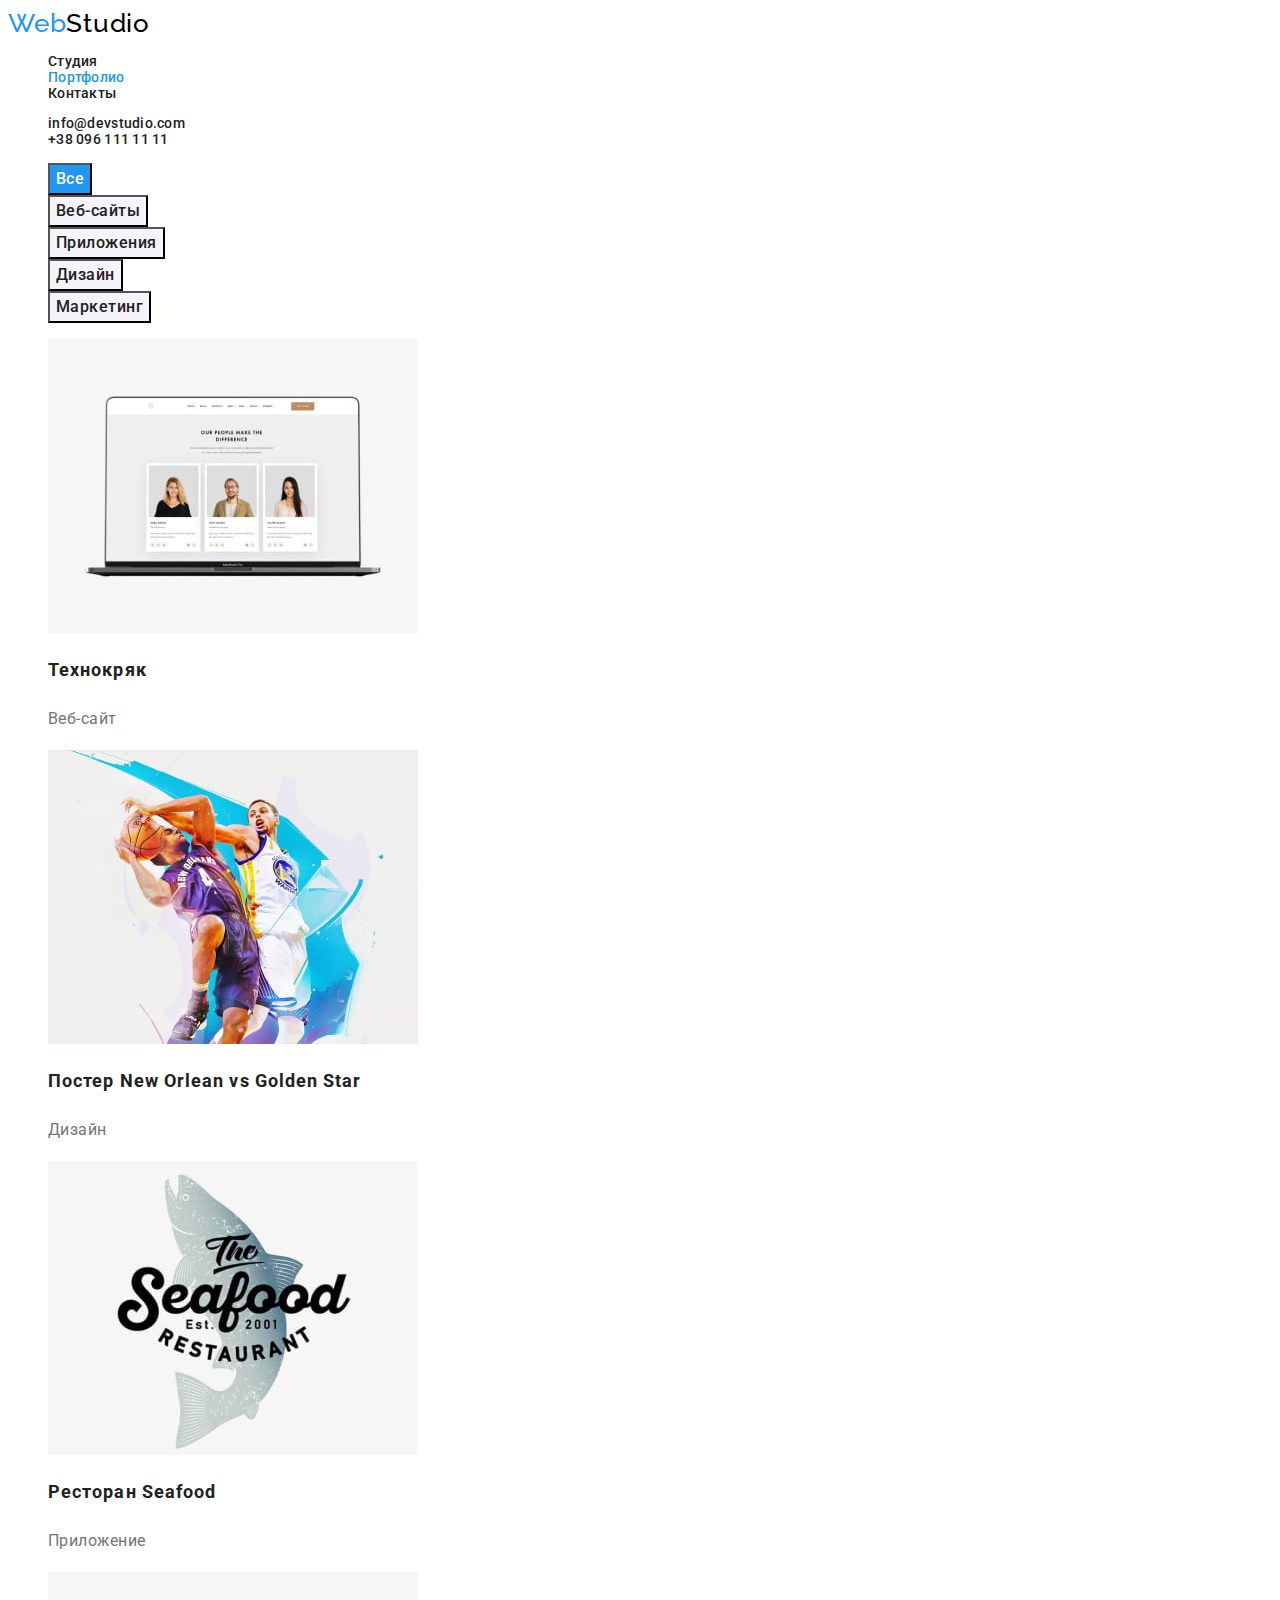
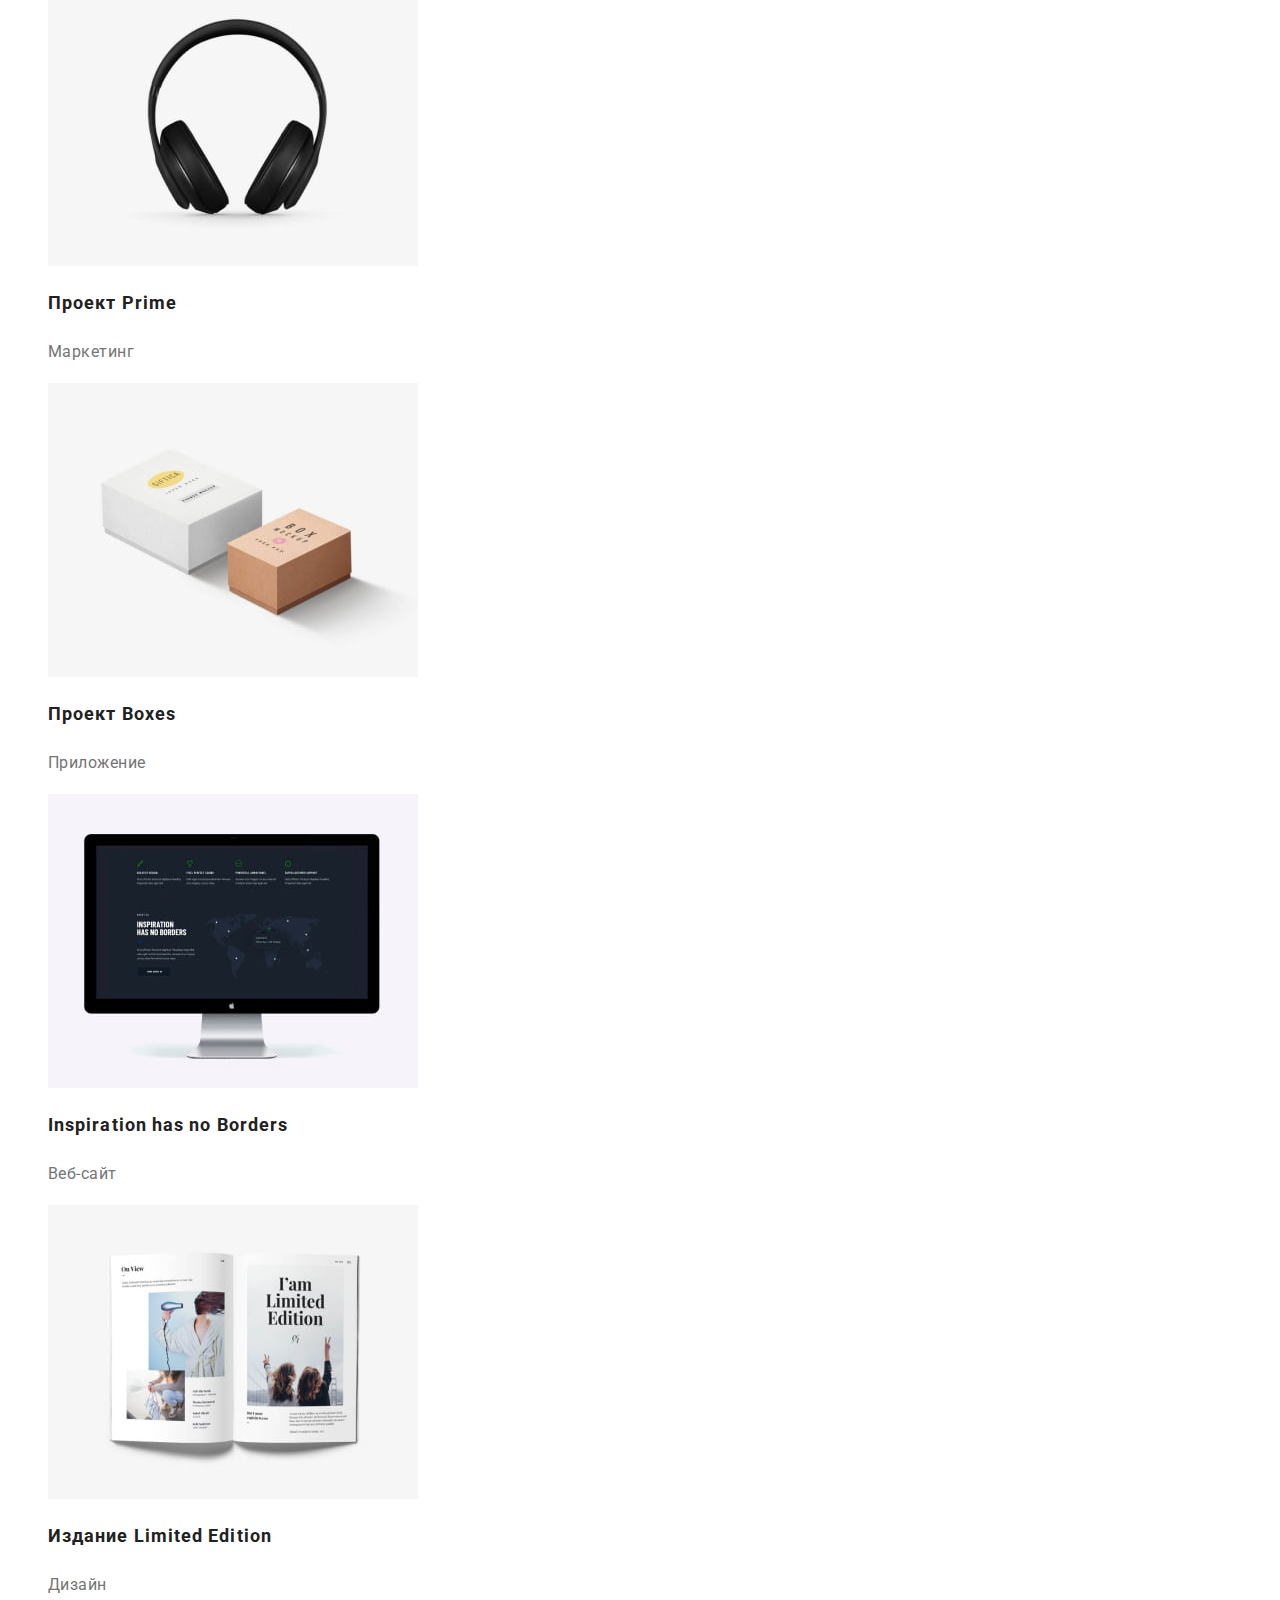
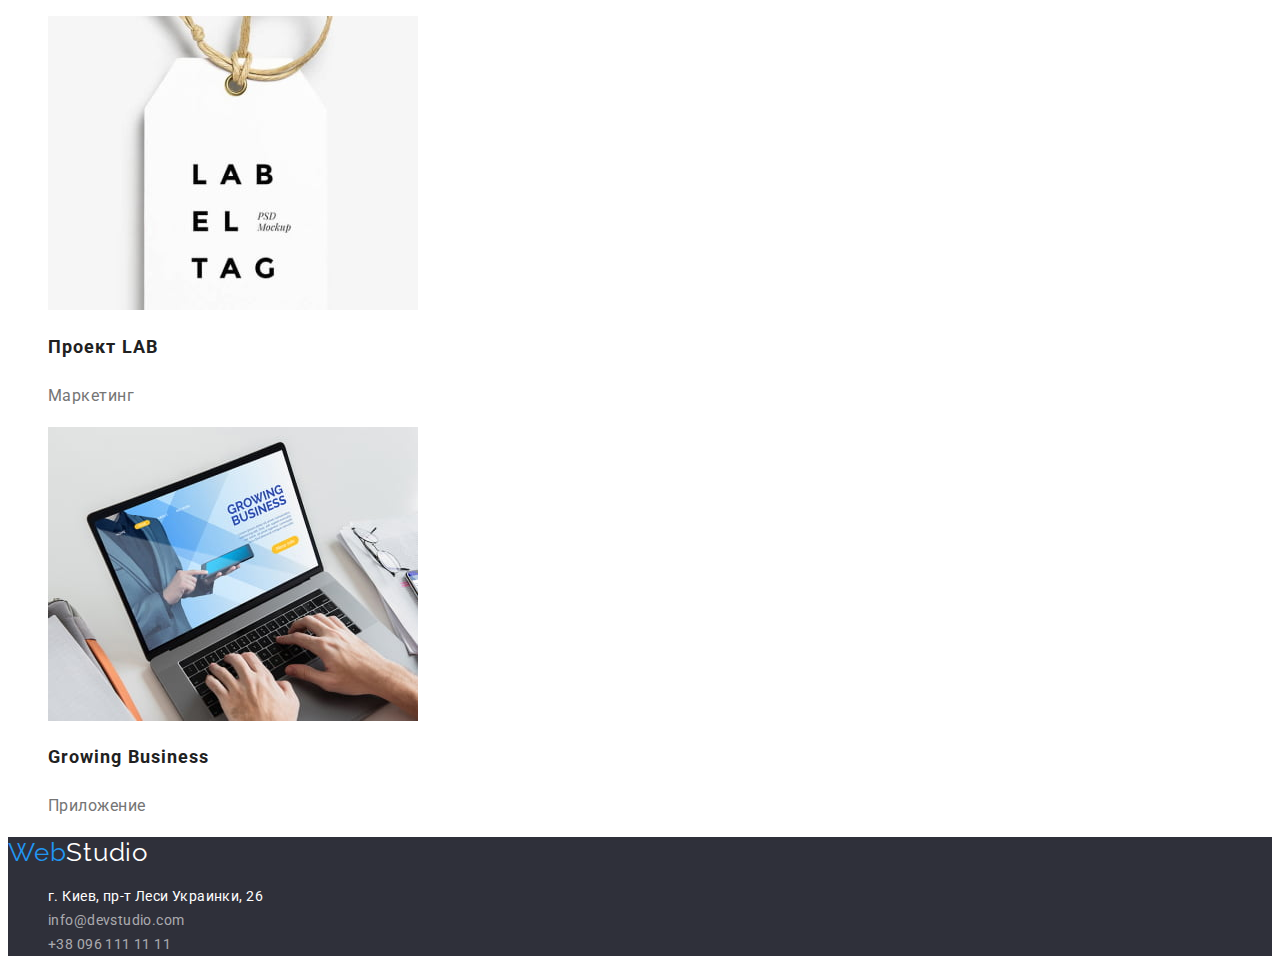
<file: portfolio.html>
<!DOCTYPE html>
<html lang="en">
  <head>
    <meta charset="UTF-8" />
    <meta http-equiv="X-UA-Compatible" content="IE=edge" />
    <meta name="viewport" content="width=device-width, initial-scale=1.0" />
    <title>Portfolio</title>

    <!--Font start-->

    <link rel="preconnect" href="https://fonts.googleapis.com" />
    <link rel="preconnect" href="https://fonts.gstatic.com" crossorigin />
    <link
      href="https://fonts.googleapis.com/css2?family=Montserrat:wght@400;500;600&family=Raleway:wght@700&family=Roboto:wght@400;500;700&display=swap"
      rel="stylesheet"
    />

    <!--Font and-->

    <link rel="stylesheet" href="./css/styless.css" />
  </head>
  <body>
    <!--Header-->

    <header class="header">
      <a class="logo-w link logo-font" href="" lang="en"
        >Web<span class="logo-s link">Studio</span></a
      >

      <!--Site navigation-->

      <nav class="nav">
        <ul class="list nav-list">
          <li class="item">
            <a class="header-link link" href="index.html">Студия</a>
          </li>
          <li class="item">
            <a class="header-link link accent-color" href="">Портфолио</a>
          </li>
          <li class="item">
            <a class="header-link link" href="">Контакты</a>
          </li>
        </ul>
      </nav>

      <!--Contacts-->

      <ul class="list">
        <li>
          <a class="link header-link" href="mailto:info@devstudio.com"
            >info@devstudio.com</a
          >
        </li>
        <li>
          <a class="header-link link" href="tel:+380961111111"
            >+38 096 111 11 11</a
          >
        </li>
      </ul>
    </header>

    <!--Main-->

    <main>
      <section>
        <h1 hidden>Портфолио</h1>

        <!--Portfolio nav-->

        <ul class="list link">
          <li>
            <button class="btn-portf accent-btn" type="button">Все</button>
          </li>
          <li>
            <button class="btn-portf" type="button">Веб-сайты</button>
          </li>
          <li>
            <button class="btn-portf" type="button">Приложения</button>
          </li>
          <li>
            <button class="btn-portf" type="button">Дизайн</button>
          </li>
          <li>
            <button class="btn-portf" type="button">Маркетинг</button>
          </li>
        </ul>

       
        <!--Portfolio img-->

        <ul class="list">
          <li>
            <a class="link" href="">
              <img
               src="./imges/portfolio/img1.jpg"
               alt="Страница сайта"
               width="370"
               height="294">
              <h2 class="portf-title">Технокряк</h2>
              <p class="portf-item">Веб-сайт</p>
            </a>
          </li>

         <li>
            <a class="link" href="">
              <img
               src="./imges/portfolio/img2.jpg"
               alt="Два баскетболиста"
               width="370"
               height="294">
              <h2 class="portf-title">Постер New Orlean vs Golden Star</h2>
              <p class="portf-item">Дизайн</p>
            </a>
          </li>

          <li>
            <a class="link" href="">
              <img
               src="./imges/portfolio/img3.jpg"
               alt="Эмблема ресторана"
               width="370"
               height="294">
              <h2 class="portf-title">Ресторан Seafood</h2>
              <p class="portf-item">Приложение</p>
            </a>
          </li>

          <li>
            <a class="link" href="">
              <img
               src="./imges/portfolio/img4.jpg"
               alt="Наушники"
               width="370"
               height="294">
              <h2 class="portf-title">Проект Prime</h2>
              <p class="portf-item">Маркетинг</p>
            </a>
          </li>
          
          <li>
            <a class="link" href="">
              <img
               src="./imges/portfolio/img5.jpg"
               alt="Две картонные коробки"
               width="370"
               height="294">
              <h2 class="portf-title">Проект Boxes</h2>
              <p class="portf-item">Приложение</p>
            </a>
          </li>

         <li>
            <a class="link" href="">
              <img
               src="./imges/portfolio/img6.jpg"
               alt="Монитор компьтера"
               width="370"
               height="294">
              <h2 class="portf-title">Inspiration has no Borders</h2>
              <p class="portf-item">Веб-сайт</p>
            </a>
          </li>

          <li>
            <a class="link" href="">
              <img
               src="./imges/portfolio/img7.jpg"
               alt="Журнал"
               width="370"
               height="294">
              <h2 class="portf-title">Издание Limited Edition</h2>
              <p class="portf-item">Дизайн</p>
            </a>
          </li>

          <li>
            <a class="link" href="">
              <img
               src="./imges/portfolio/img8.jpg"
               alt="Бирка с текстом"
               width="370"
               height="294">
              <h2 class="portf-title">Проект LAB</h2>
              <p class="portf-item">Маркетинг</p>
            </a>
          </li>

          <li>
            <a class="link" href="">
              <img
               src="./imges/portfolio/img9.jpg"
               alt="Работа на ноутбуке"
               width="370"
               height="294">
              <h2 class="portf-title">Growing Business</h2>
              <p class="portf-item">Приложение</p>
            </a>
          </li>
          
        </ul>
      </section>
    </main>

    <!--Footer-->

    <footer class="footer">
      <a class="footer-link logo-w link logo-font" href="/"
        >Web<span class="logo-sw">Studio</span></a
      >

      <address class="address">
        <ul class="list">
          <li>
            <a
              class="link adress-item"
              href="https://goo.gl/maps/bs3cHrX6vN8yE2N99"
              target="_blank"
              rel="noreferrer noopener"
              >г. Киев, пр-т Леси Украинки, 26</a
            >
          </li>
          <li>
            <a class="link footer-contact" href="mailto:info@devstudio.com"
              >info@devstudio.com</a
            >
          </li>
          <li>
            <a class="link footer-contact" href="tel:+380961111111"
              >+38 096 111 11 11</a
            >
          </li>
        </ul>
      </address>
    </footer>
  </body>
</html>
</file>
<file: css/styless.css>
:root {
  /*fonts*/
  --main-fond:"Roboto", sans-serif;
  --secondary-fond:"Raleway", sans-serif;
  /*text-color*/
  --grey-text-cl: #757575;
  --black-text-cl: #212121;
  --white-text-cl: #FFFFFF;
  /*bg-color*/
  --white-bg-cl: #E5E5E5;
  --team-bg-cl: #F5F4FA;
  --dark-bg-cl: #2F303A;
  /*other*/
  --accent-tx-cl: #2196F3;
}

body { 
  font-family: var(--main-fond);
  color: var(--black-text-cl); 
}

/*reset-styles*/

.link {
  text-decoration: none;
  color: currentColor;
}

.list {
  list-style: none;
}

.logo-font {
font-family: var(--secondary-fond);
}



 /*Header*/

.header {
font-weight: 500;
font-size: 14px;
line-height: calc(16 / 14);
letter-spacing: 0.02em;
}

.logo-w {
  font-size: 26px;
  line-height: calc(31 / 26);
  letter-spacing: 0.03em;
  color: #2196f3;
}

.logo-s {
  color: #000000;
}

.header-link:hover,
.header-link:focus {
  color: var(--accent-tx-cl);
}

.accent-color {
  color: var(--accent-tx-cl);
}

.nav-list {
  font-size: 14px;
  line-height: calc(16 / 14);
  letter-spacing: 0.02em;
}

/*Section with btn*/

.section {
  color: var(--white-text-cl);
  background-color: var(--dark-bg-cl);
}

.section-title {
font-weight: 900;
font-size: 44px;
line-height: calc(60 / 44);
letter-spacing: 0.06em;
text-transform: uppercase;
color: var(--white-text-cl);
}

/*button style*/

.btn {
font-weight: 700;
font-family: inherit;
font-size: 16px;
line-height: calc(30 / 16);
letter-spacing: 0.06em;
color: var(--white-text-cl);
background-color: var(--accent-tx-cl);
cursor: pointer;
}


/*Priority*/

.prior-title {
font-weight: 700;
font-size: 14px;
line-height: calc(16 /14);
letter-spacing: 0.03em;
text-transform: uppercase;
color: var(--black-text-cl);
}

.prior-text {
font-weight: 400;
font-size: 14px;
line-height: calc(24 / 14);
letter-spacing: 0.03em;
color: var(--grey-text-cl);
}

/*About company*/

.main-title {
font-weight: 700;
font-size: 36px;
line-height: calc(42 / 36);
letter-spacing: 0.03em;
color: var(--black-text-cl);
}

/*Team*/

.bg-team {
background-color: var(--team-bg-cl);
}

.team-name {
font-weight: 500;
font-size: 16px;
line-height: calc(19 / 16);
letter-spacing: 0.03em;
color: var(--black-text-cl);
}

.post {
font-weight: 400;
font-size: 16px;
line-height: calc(19 / 16);
letter-spacing: 0.03em;
color: var(--grey-text-cl);
}

/*Footer*/

.footer {
  background-color: var(--dark-bg-cl);
}

.logo-sw {
color: var(--white-text-cl);
}

.adress-item {
font-weight: 400;
font-size: 14px;
line-height: calc(24 / 14);
letter-spacing: 0.03em;
color: var(--white-text-cl);
}

.adress-item:hover,
.adress-item:focus {
  color: var(--accent-tx-cl);
}

.address {
  font-style: inherit;
}

.footer-contact {
font-weight: 400;
font-size: 14px;
line-height: calc(24 / 14);
letter-spacing: 0.03em;
color: rgba(255, 255, 255, 0.6);
}

.footer-contact:hover,
.footer-contact:focus {
  color: var(--accent-tx-cl)
}

/*Portfolio*/

/*Portfulio nav*/

.btn-portf:hover,
.btn-portf:focus {
color: var(--white-text-cl);
background-color: var(--accent-tx-cl);
}

.btn-portf {
font-family: inherit;
font-weight: 500;
font-size: 16px;
line-height: calc(26 / 16);
letter-spacing: 0.03em;
color: var(--black-text-cl);
background-color: var(--team-bg-cl);
cursor: pointer;
}

.accent-btn {
background-color: #2196F3;
color: var(--white-text-cl);
}

/*Portfolio img*/

.portf-title {
font-weight: 700;
font-size: 18px;
line-height: calc(36 / 18);
letter-spacing: 0.06em;
color: var(--black-text-cl);
}

.portf-item {
font-weight: 400;
font-size: 16px;
line-height: calc(30 / 16);
letter-spacing: 0.03em;
color: var(--grey-text-cl);
}
</file>
